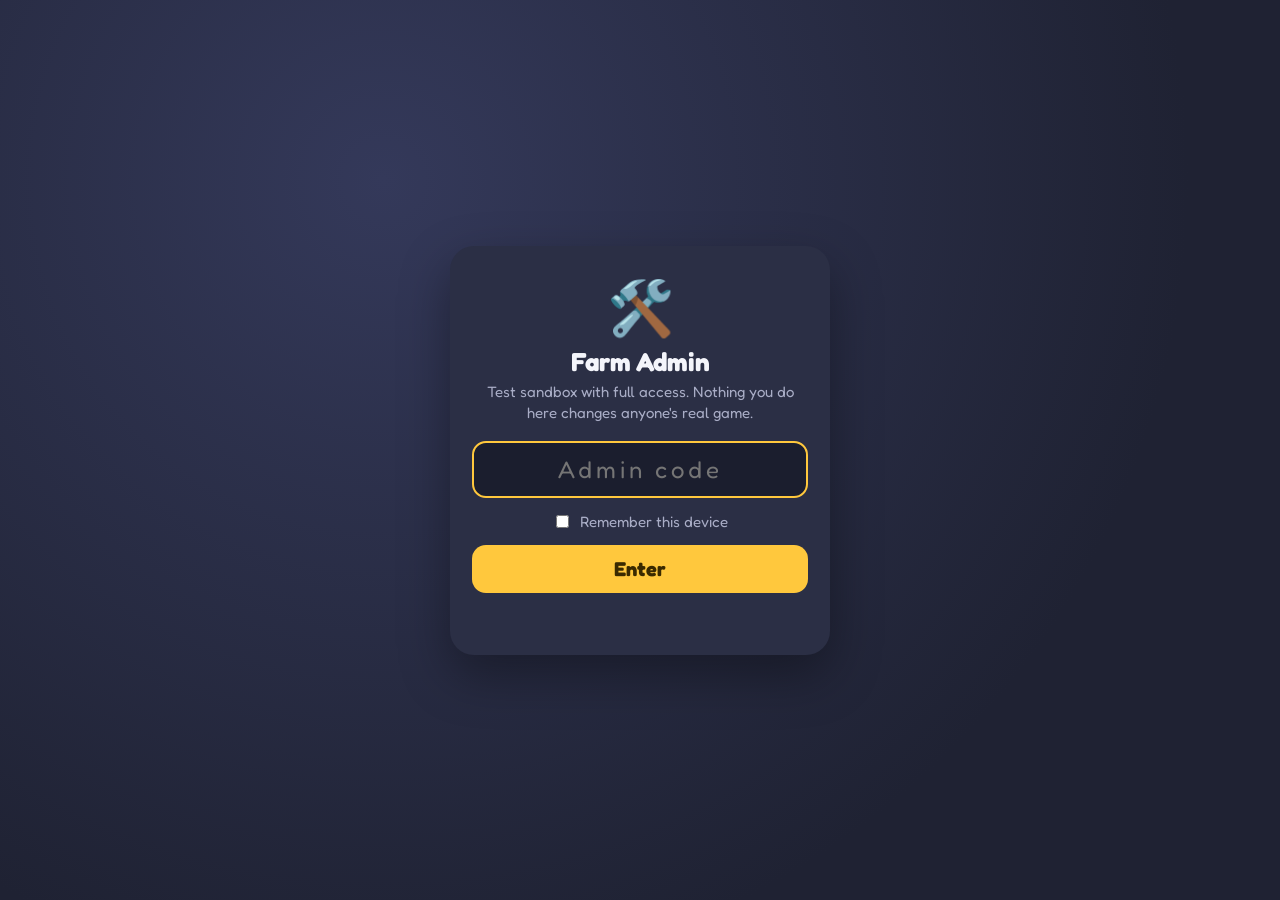
<file: admin.html>
<!doctype html>
<html lang="en">
<head>
<meta charset="utf-8">
<meta name="viewport" content="width=device-width, initial-scale=1, viewport-fit=cover">
<meta name="robots" content="noindex, nofollow">
<title>Farm Admin</title>
<link href="https://fonts.googleapis.com/css2?family=Fredoka:wght@500;700&display=swap" rel="stylesheet">
<style>
  :root { --bg: #1f2233; --card: #2b2f45; --ink: #f4f5fb; --muted: #a9adc6; --acc: #ffc83d; --bad: #ff6b6b; }
  * { box-sizing: border-box; }
  body { margin: 0; min-height: 100vh; display: flex; align-items: center; justify-content: center; padding: 16px;
    background: radial-gradient(circle at 30% 20%, #34395a, var(--bg) 70%); color: var(--ink); font-family: Fredoka, system-ui, sans-serif; }
  .box { width: 100%; max-width: 380px; background: var(--card); border-radius: 24px; padding: 28px 22px; text-align: center; box-shadow: 0 20px 50px rgba(0, 0, 0, .35); }
  .ico { font-size: 54px; }
  h1 { margin: 6px 0 4px; font-size: 26px; }
  p { margin: 0 0 18px; color: var(--muted); font-size: 15px; line-height: 1.4; }
  input[type=password] { width: 100%; font: inherit; font-size: 24px; letter-spacing: 4px; text-align: center; padding: 12px; border-radius: 14px; border: 2px solid #464b6b; background: #1b1e2e; color: var(--ink); }
  input[type=password]:focus { outline: none; border-color: var(--acc); }
  label { display: flex; gap: 8px; align-items: center; justify-content: center; margin: 14px 0; color: var(--muted); font-size: 15px; }
  button { width: 100%; font: inherit; font-size: 20px; font-weight: 700; padding: 12px; border: 0; border-radius: 14px; background: var(--acc); color: #3a2a00; cursor: pointer; }
  button:disabled { opacity: .6; }
  .msg { min-height: 22px; margin-top: 12px; font-size: 15px; color: var(--bad); }
</style>
</head>
<body>
<form class="box" id="f" autocomplete="off">
  <div class="ico">🛠️</div>
  <h1>Farm Admin</h1>
  <p>Test sandbox with full access. Nothing you do here changes anyone's real game.</p>
  <input type="password" id="code" placeholder="Admin code" autofocus>
  <label><input type="checkbox" id="remember"> Remember this device</label>
  <button id="go">Enter</button>
  <div class="msg" id="msg"></div>
</form>
<script src="admin-key.js"></script>
<script>
  // the code is checked against a salted PBKDF2 hash; the matching key opens the sandbox for this browser
  async function derive(code) {
    const K = window.ADMIN_KEY, enc = new TextEncoder();
    const base = await crypto.subtle.importKey('raw', enc.encode(code), 'PBKDF2', false, ['deriveBits']);
    const salt = new Uint8Array(K.salt.match(/../g).map(h => parseInt(h, 16)));
    const bits = await crypto.subtle.deriveBits({ name: 'PBKDF2', hash: 'SHA-256', salt, iterations: K.iter }, base, 256);
    return [...new Uint8Array(bits)].map(b => b.toString(16).padStart(2, '0')).join('');
  }
  const open = () => location.replace('index.html?sandbox=1');
  try { if ([sessionStorage, localStorage].some(st => st.getItem('rf.admin') === window.ADMIN_KEY.hash)) open(); } catch (e) { /* storage blocked */ }
  let fails = 0;
  document.getElementById('f').addEventListener('submit', async e => {
    e.preventDefault();
    const btn = document.getElementById('go'), msg = document.getElementById('msg');
    btn.disabled = true; msg.textContent = '';
    const h = await derive(document.getElementById('code').value.trim().toUpperCase());
    if (h === window.ADMIN_KEY.hash) {
      try { sessionStorage.setItem('rf.admin', h); if (document.getElementById('remember').checked) localStorage.setItem('rf.admin', h); } catch (err) { /* storage blocked */ }
      open(); return;
    }
    fails++;
    msg.textContent = 'Wrong code';
    setTimeout(() => { btn.disabled = false; }, Math.min(30000, 1000 * 2 ** fails)); // slows down guessing
  });
</script>
</body>
</html>
</file>
